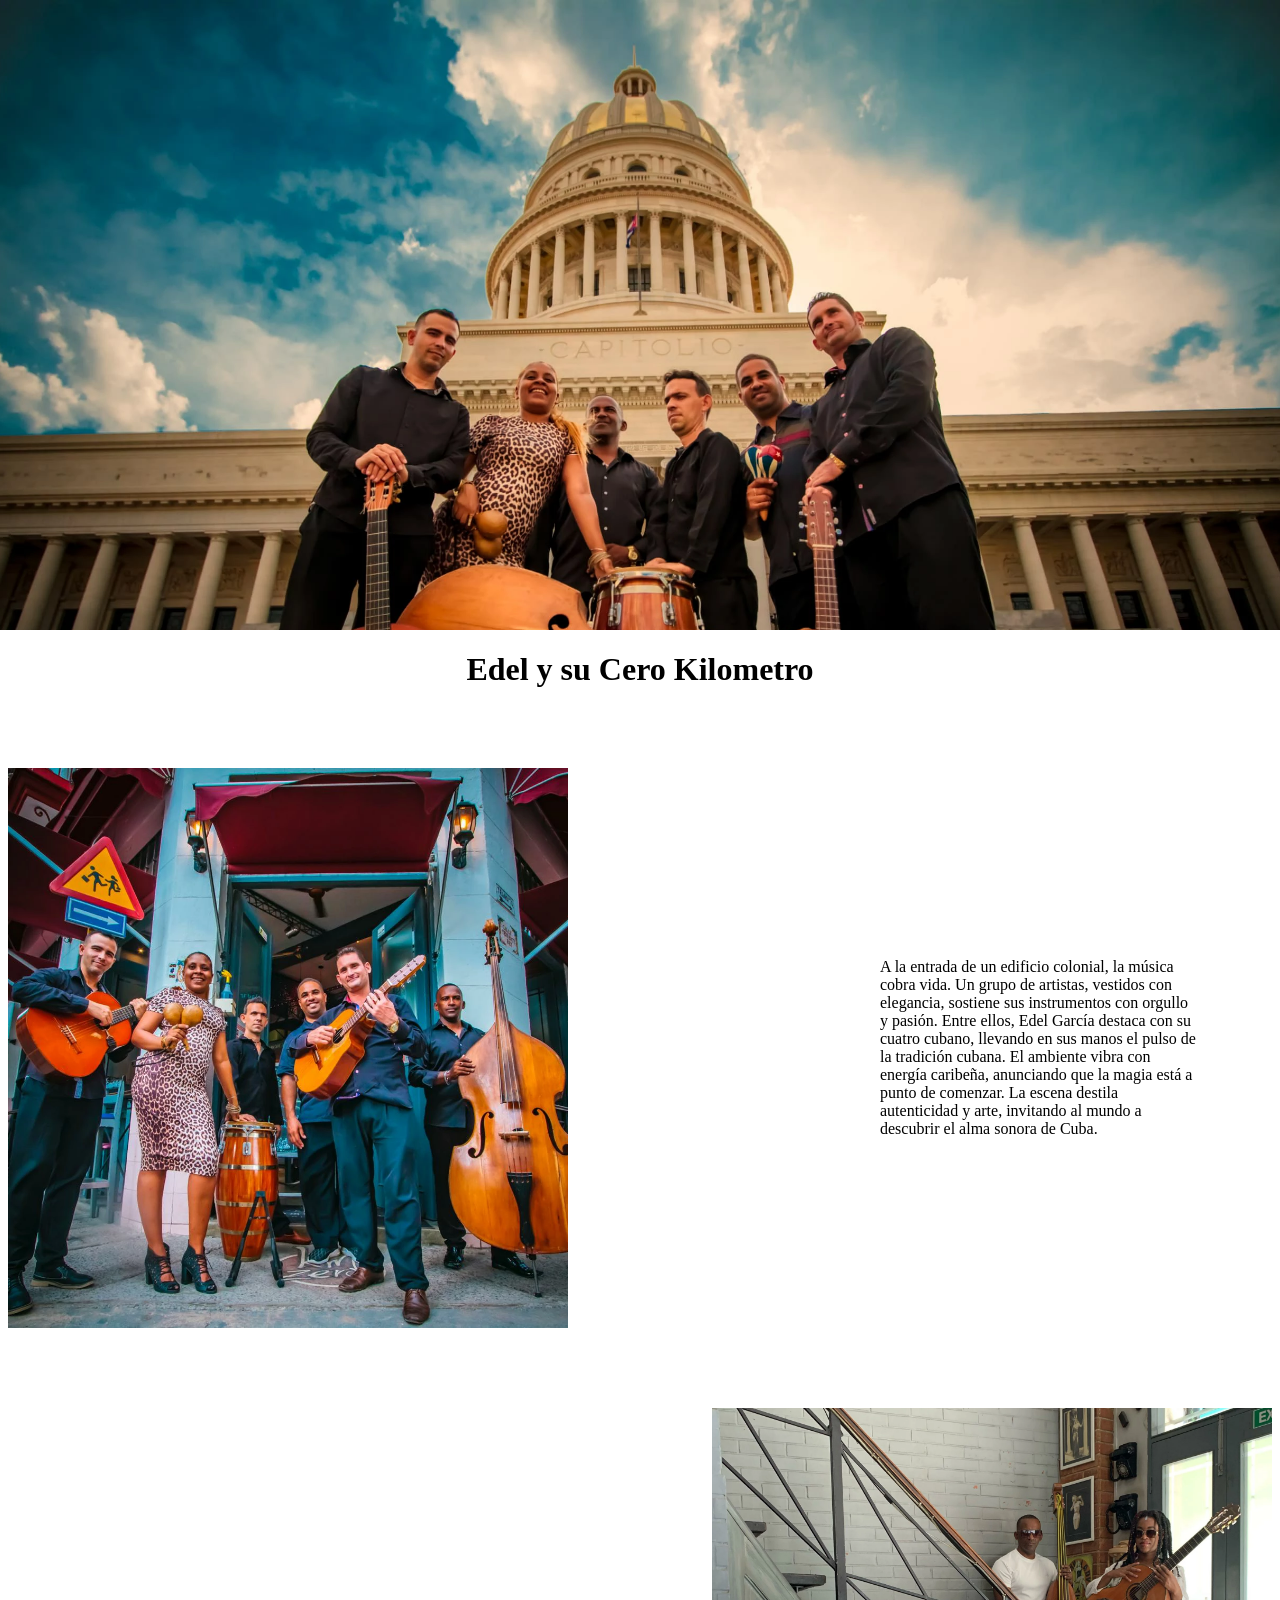
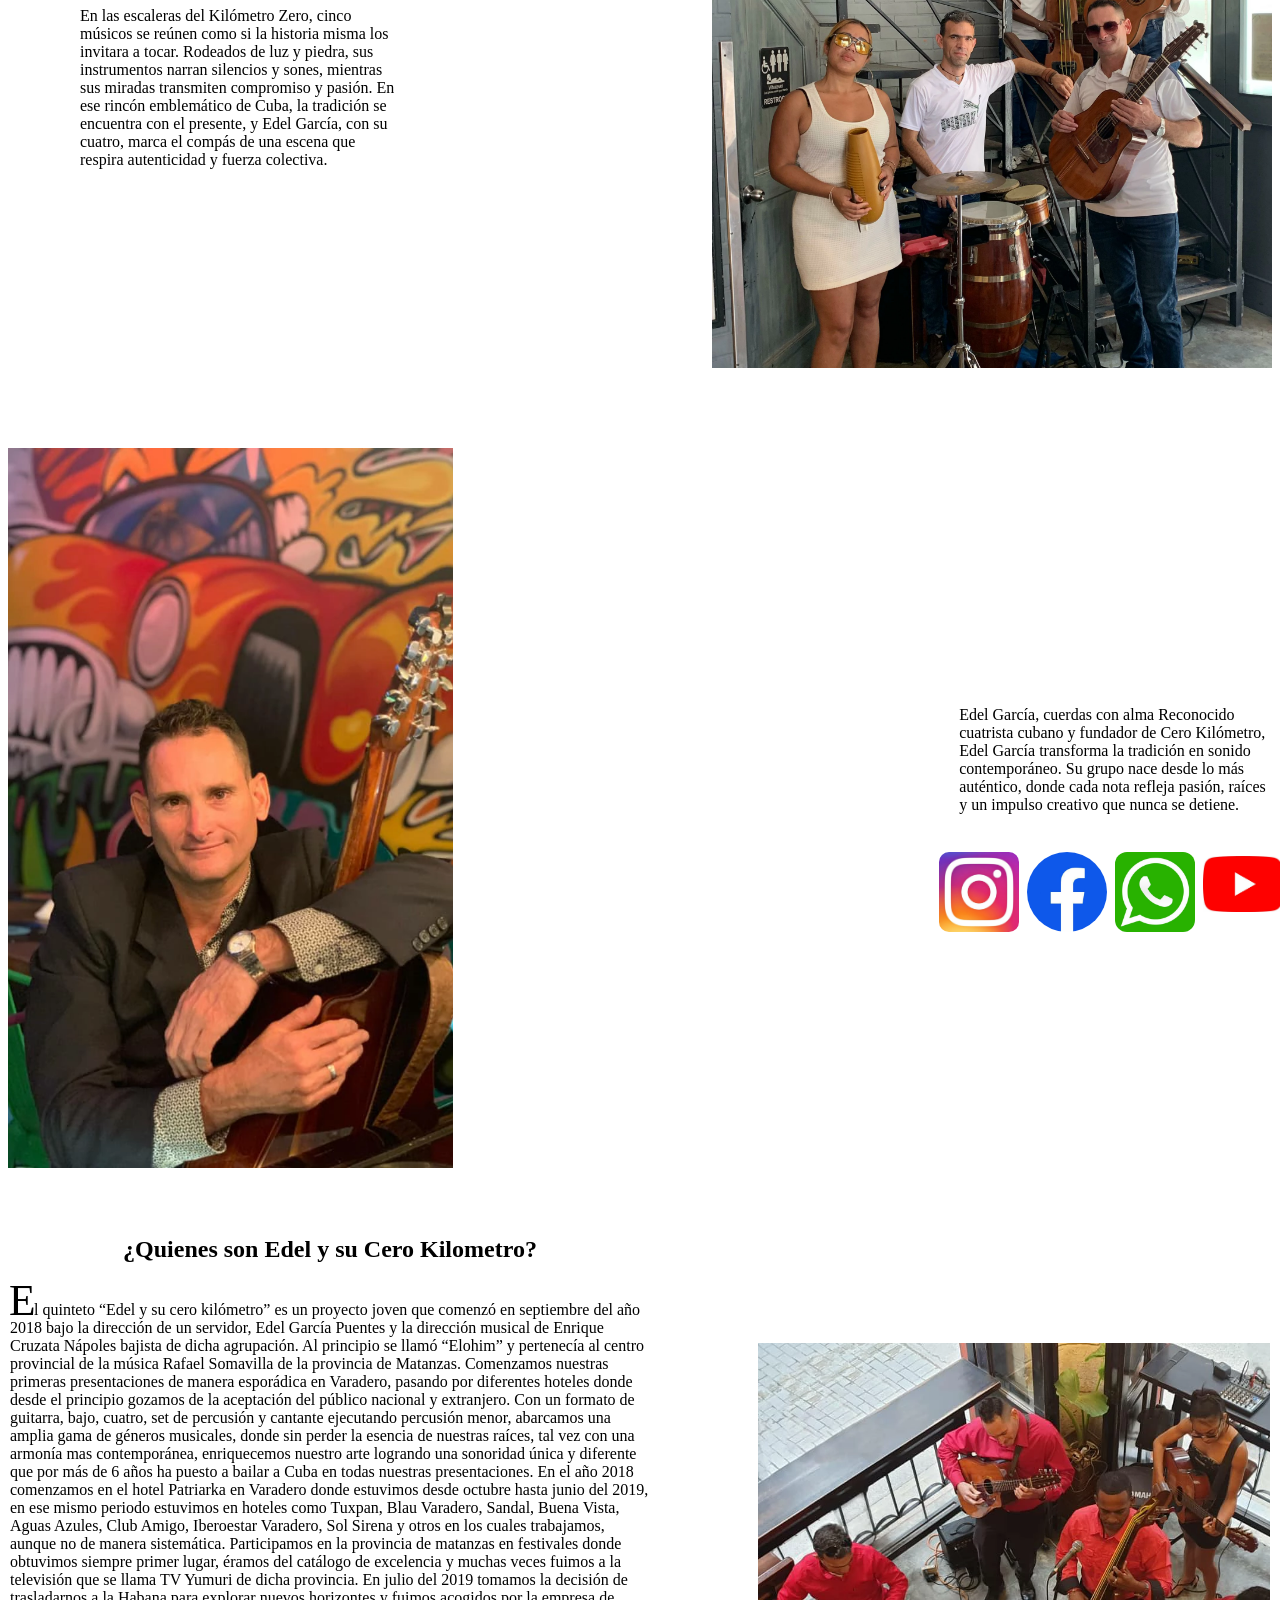
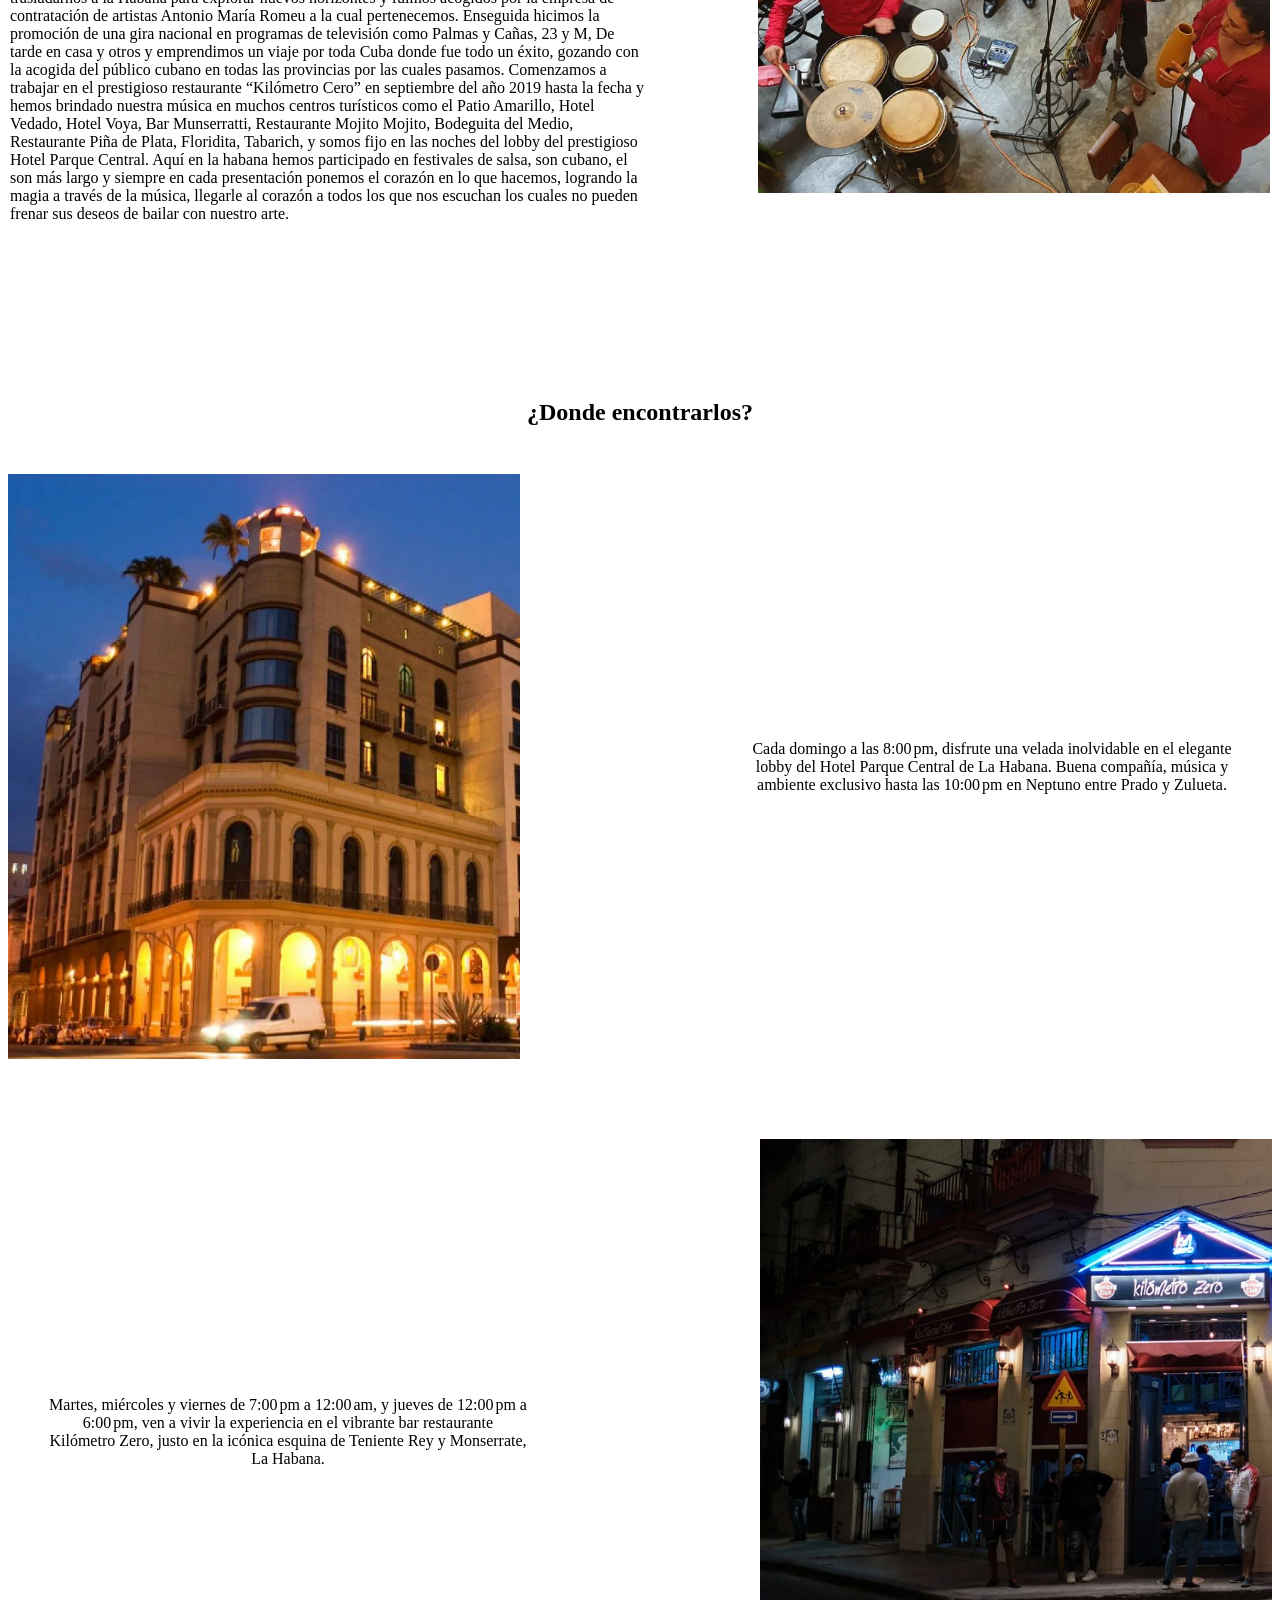
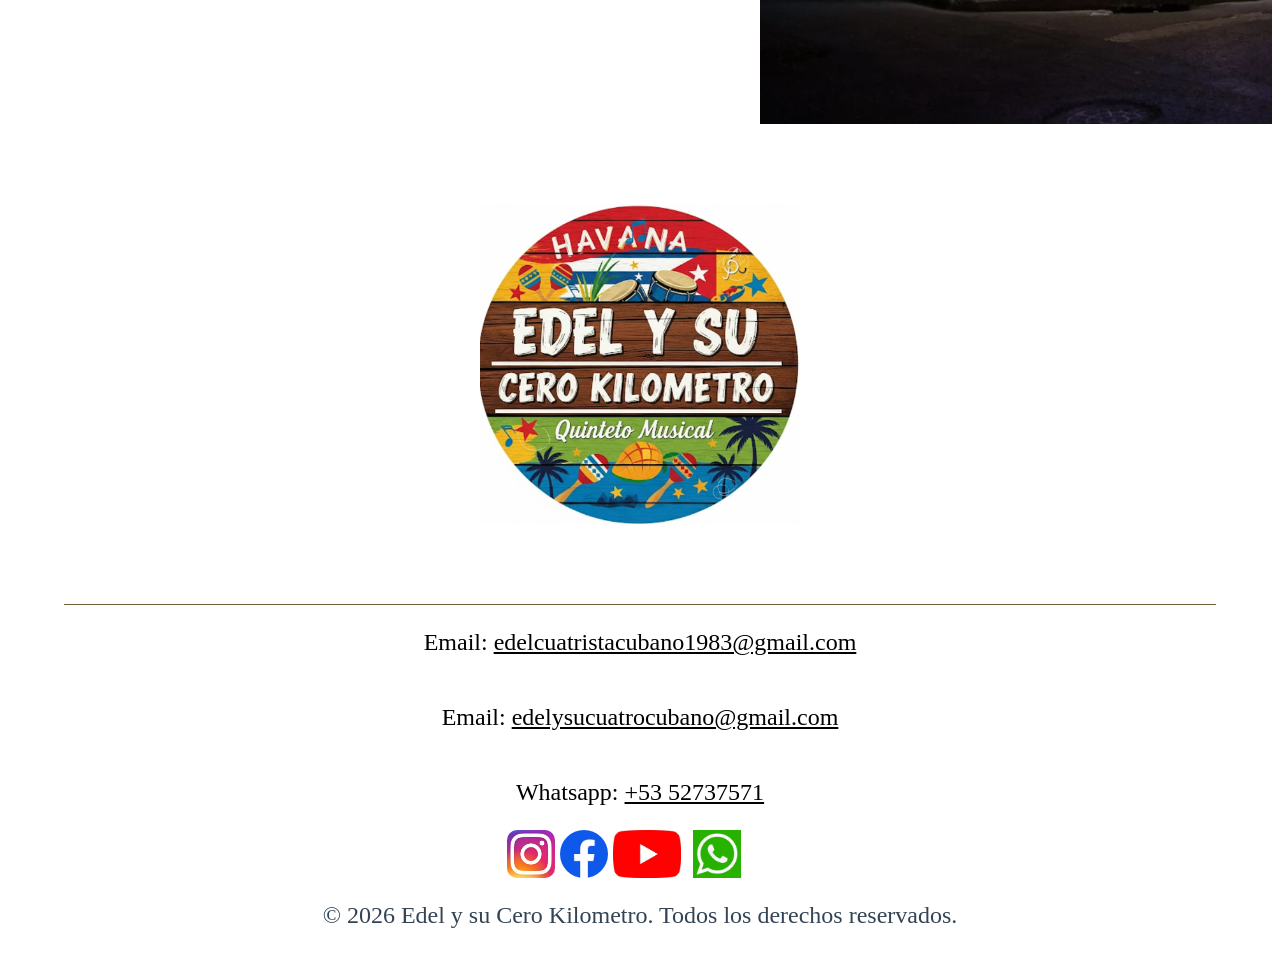
<file: index.html>
<!DOCTYPE html>
<html lang="es">
<head>

    <!--metatacs-->
    <meta charset="UTF-8">
    <meta name="viewport" content="width=device-width, initial-scale=1.0">
    <meta name="kaywords" content="edel garcia, musica cubana, grupos de son en la habana, son, cuatro puertorriqueño"> 
    <meta name="description" content="dscubre el sabor de la musica cubana con el quinteto 'Edel y su Cero Kilomtro', la dulsura cubana y el sonido de su cuatro cubano te esperan">
    <meta name="author" content="Mauurizio Gomez Valle">
    <meta name="google-site-verification" content="XVUrPb_0q8X_tXNBTZmoWe_uDsFW1OQ0R6S843bpCRQ" />

    <meta property="og:title" content="Edel y su Cero Kilometro">
    <meta property="og:description" content="Aprende sobre la historia musical de Edel y su Cero Kilometro">
    <meta property="og:image" content="archivos/logo.webp">
    <meta property="og:url" content="https://edel-y-su-cero-kilometro.netlify.app">
    <meta property="og:type" content="website">
    <meta property="og:site_name" content="Edel y su cero Kilometro">
    <!--metatacs end-->

    <link rel="preload" href="styles.css" as="style">
    <link rel="stylesheet" href="styles.css">
    <link rel="icon" href="archivos/logo.webp">
    <title>Edel y su Cero Kilometro</title>
</head>
<body>
    
    <!--Creando el header-->

    <header>
        <div class="portada"></div>
        <h1>Edel y su Cero Kilometro</h1>
    </header>

    <!--Header ends-->

    <!--Primera imagen-->

    <section class="primera-imagen_container">
        <div class="primera-imagen" aria-label="edel y su grupo delante de un edificio colonial" role="img"></div>
        <article class="primera-imagen__text">
            <p>A la entrada de un edificio colonial, la música cobra vida. Un grupo de artistas, vestidos con elegancia, sostiene sus instrumentos con orgullo y pasión. Entre ellos, Edel García destaca con su cuatro cubano, llevando en sus manos el pulso de la tradición cubana. El ambiente vibra con energía caribeña, anunciando que la magia está a punto de comenzar. La escena destila autenticidad y arte, invitando al mundo a descubrir el alma sonora de Cuba.</p>
        </article>
    </section>
    

    <!--Primera imagen ends-->

    <!--Segunda imagen-->

    <section class="segunda-imagen">
        <div class="segunda-imagen__text">
            <p>
            En las escaleras del Kilómetro Zero, cinco músicos se reúnen como si la historia misma los invitara a tocar. Rodeados de luz y piedra, sus instrumentos narran silencios y sones, mientras sus miradas transmiten compromiso y pasión. En ese rincón emblemático de Cuba, la tradición se encuentra con el presente, y Edel García, con su cuatro, marca el compás de una escena que respira autenticidad y fuerza colectiva.
            </p>
        </div>
        <div class="segunda-imagen__image" aria-label="edel y su grupo en las escaleras del kilometro Zero" role="img" ></div>
    </section>

    <!--segunda imagen ends-->

    <!--Fundador-->

    <section class="fundador">
        <div class="fundador-content" aria-label="edel Garcia fundador del grupo musical cubano 'Edel y su Cero Kilometro'" role="img" ></div>
        <section id="fundador-informacion">
            <p class="fundador__text">
                    Edel García, cuerdas con alma  
                    Reconocido cuatrista cubano y fundador de Cero Kilómetro, Edel García transforma la tradición en sonido contemporáneo. Su grupo nace desde lo más auténtico, donde cada nota refleja pasión, raíces y un impulso creativo que nunca se detiene.
                </p>
            <div class="fundador-redes">
                <a href="https://www.instagram.com/cerokilometro2018?igsh=YzRuZmR6eDR3a2Zr" class="instagram" target="_blank"><div class="red1 a1" aria-label="sigenos en instagram" role="img" ></div></a>
                <a href="https://www.facebook.com/share/15iEJD7Ddt/" target="_blank"><div class="red2 a1" aria-label="sigenos en facebook" role="img" ></div></a>
                <a href="https://wa.me/5352737571" target="_blank"><div class="red3 a1" aria-label="contactanos via Whatsapp" role="img" ></div></a>
                <a href="https://youtube.com/@edelgarcia?si=esNxHtvq1Yoroqe7" class="youtube" target="_blank"><div class="red4 a1" aria-label="sigenos en youtube" role="img" ></div></a>
            </div>
        </section>
    </section> 

    <!--fundador end-->

    <!--curriculum-->

    <article class="curriculum">
        <div class="curriculum-text">
            <h2>¿Quienes son Edel y su Cero Kilometro?</h2>
            <p class="curriculum-text__content">El quinteto “Edel y su cero kilómetro” es un proyecto joven que comenzó en septiembre del año 2018 bajo la dirección de un servidor, Edel García Puentes y la dirección musical de Enrique Cruzata Nápoles bajista de dicha agrupación. Al principio se llamó “Elohim” y pertenecía al centro provincial de la música Rafael Somavilla de la provincia de Matanzas. Comenzamos nuestras primeras presentaciones de manera esporádica en Varadero, pasando por diferentes hoteles donde desde el principio gozamos de la aceptación del público nacional y extranjero. Con un formato de guitarra, bajo, cuatro, set de percusión y cantante ejecutando percusión menor, abarcamos una amplia gama de géneros musicales, donde sin perder la esencia de nuestras raíces, tal vez con una armonía mas contemporánea, enriquecemos nuestro arte logrando una sonoridad única y diferente que por más de 6 años ha puesto a bailar a Cuba en todas nuestras presentaciones. En el año 2018 comenzamos en el hotel Patriarka en Varadero donde estuvimos desde octubre hasta junio del 2019, en ese mismo periodo estuvimos en hoteles como Tuxpan, Blau Varadero, Sandal, Buena Vista, Aguas Azules, Club Amigo, Iberoestar Varadero, Sol Sirena y otros en los cuales trabajamos, aunque no de manera sistemática. Participamos en la provincia de matanzas en festivales donde obtuvimos siempre primer lugar, éramos del catálogo de excelencia y muchas veces fuimos a la televisión que se llama TV Yumuri de dicha provincia. En julio del 2019 tomamos la decisión de trasladarnos a la Habana para explorar nuevos horizontes y fuimos acogidos por la empresa de contratación de artistas Antonio María Romeu a la cual pertenecemos. Enseguida hicimos la promoción de una gira nacional en programas de televisión como Palmas y Cañas, 23 y M, De tarde en casa y otros y emprendimos un viaje por toda Cuba donde fue todo un éxito, gozando con la acogida del público cubano en todas las provincias por las cuales pasamos. Comenzamos a trabajar en el prestigioso restaurante “Kilómetro Cero” en septiembre del año 2019 hasta la fecha y hemos brindado nuestra música en muchos centros turísticos como el Patio Amarillo, Hotel Vedado, Hotel Voya, Bar Munserratti, Restaurante Mojito Mojito, Bodeguita del Medio, Restaurante Piña de Plata, Floridita, Tabarich, y somos fijo en las noches del lobby del prestigioso Hotel Parque Central. Aquí en la habana hemos participado en festivales de salsa, son cubano, el son más largo y siempre en cada presentación ponemos el corazón en lo que hacemos, logrando la magia a través de la música,  llegarle al corazón a todos los que nos escuchan los cuales no pueden frenar sus deseos de bailar con nuestro arte.</p>
        </div>
        <div class="curriculum-image" aria-label="grupo Edel y su cero kilometro tocando felizmente en el bar restaurante kilometro zero" role="img" ></div>
    </article>
    <!--curriculum end-->

    <!--donde encontrarlos-->

    <section class="donde-encontrarlos">
        <h2>¿Donde encontrarlos?</h2>
        <div class="lugar-1">
            <div class="donde-encontrarlos__image1" aria-label="imagen del p`restigioso hotel parque central de la habana " role="img" ></div>
            <div class="donde-encontrarlos__text1">Cada domingo a las 8:00 pm, disfrute una velada inolvidable en el elegante lobby del Hotel Parque Central de La Habana. Buena compañía, música y ambiente exclusivo hasta las 10:00 pm en Neptuno entre Prado y Zulueta.</div>
        </div>

        <div class="lugar-2">
            <div class="donde-encontrarlos__image2" role="img" aria-label="imagen del bar restaurante kilometro zero" ></div>
            <div class="donde-encontrarlos__text2">Martes, miércoles y viernes de 7:00 pm a 12:00 am, y jueves de 12:00 pm a 6:00 pm, ven a vivir la experiencia en el vibrante bar restaurante Kilómetro Zero, justo en la icónica esquina de Teniente Rey y Monserrate, La Habana.</div>
        </div>
    </section>

    <!--donde encontrarlos end-->

    <!--logotipo-->

    <a href="https://youtube.com/@edelgarcia?si=esNxHtvq1Yoroqe7" target="_blank"><div class="logotipo" aria-label="logo q identifica al grupo edel y su cero kilometro" role="img" ></div></a>

    <!--logotipo end-->

    <!--footer-->

    <footer>
        <div class="contacto">
            <p class="gmail bad_font">Email: <a href="mailto:edelcuatristacubano1983@gmail.com" target="_blank">edelcuatristacubano1983@gmail.com</a></p>
            <p class="gmail bad_font">Email: <a href="mailto:edelysucuatrocubano@gmail.com" target="_blank">edelysucuatrocubano@gmail.com</a></p>
            <p>Whatsapp: <a href="https://wa.me/5352737571" target="_blank">+53 52737571</a></p>
        </div>
        <div class="social-media">
            <a href="https://www.instagram.com/cerokilometro2018?igsh=YzRuZmR6eDR3a2Zr" target="_blank"><div class="instagram-social-media a1" aria-label="siguenos en instagram" role="img" ></div></a>
            <a href="https://www.facebook.com/share/15iEJD7Ddt/" target="_blank"><div class="faceboock a1" aria-label="siguenos en facebook" role="img"></div></a>
            <a href="https://youtube.com/@edelgarcia?si=esNxHtvq1Yoroqe7" target="_blank"><div class="youtube-social-media a1" aria-label="siguenos en youtube" role="img" ></div></a>
            <a href="https://wa.me/5352737571" target="_blank"><div class="whatsapp-social-media a1" aria-label="contactanos via Whatsapp" role="img"></div></a>
        </div>
        <p class="copyrigth">© <span id="year"></span> Edel y su Cero Kilometro. Todos los derechos reservados.</p>
    </footer>

    <!-- Creando un script para automatizar la fecha en el footer -->
    <script defer>
        const hoy = new Date();
        const añoActual = hoy.getFullYear();

        const copyrigth = document.getElementById("year");
        copyrigth.textContent = añoActual;
    </script>
</body>
</html>
</file>
<file: styles.css>
body{
    margin: 0;
    padding: 0;
    height: 500dvh;
    --color-segundario: #d9b28f;
    scroll-behavior: smooth;
}

*{
    box-sizing: border-box;
}

.portada{
    height: clamp(5dvh,70dvh,80dvh);
    width: 100%;
    background-image: url(archivos/portada.webp);
    background-repeat: no-repeat;
    background-position: center;
    background-size: cover;
    background-attachment: fixed;
}


h1{
    text-align: center;
    margin-bottom: 5rem;
}

/* primera imagen y su  descripcion*/

.primera-imagen{
    background-image: url(archivos/son.webp);
    width: clamp(5rem,35rem,60rem);
    height: clamp(5rem,35rem,60rem) ;
    background-position: center;
    background-repeat: no-repeat;
    background-size: cover;
    margin-left: .5rem;
    overflow: hidden;
}

.primera-imagen_container{
    display: flex;
    flex-direction: row;
    justify-content: space-between;
    flex-wrap: wrap;
}

.primera-imagen__text{
    justify-self: right;
    width: clamp(3rem,20rem,30rem);
    margin-right: 5rem;
    align-self: center;
}

@media screen and (max-width: 1064px) {
    .primera-imagen{
        height: clamp(5rem,35rem,40rem);
        width: 100%;
        margin: auto;
    }

    .primera-imagen__text{
        width: 100%;
        text-align: center;
        padding: 5px;
        margin-right: 0;
    }
}

/* primera imagen ends */

/*segunda imagen*/

.segunda-imagen{
    display: flex;
    justify-content: space-between;
    flex-direction: row;
    margin-top: 5rem;
    overflow: hidden;
}

.segunda-imagen__image{
    background-image: url(archivos/grupo.webp);
    width: clamp(5rem,35rem,60rem);
    height: clamp(5rem,35rem,60rem) ;
    background-position: center;
    background-repeat: no-repeat;
    background-size: cover;
    justify-self: end;
    margin-right: .5rem;
}

.segunda-imagen__text{
    justify-self: left;
    width: clamp(3rem,20rem,30rem);
    margin-left: 5rem;
    align-self: center;
}

@media screen and (max-width: 1064px) {

    .segunda-imagen{
        flex-direction: column-reverse;
    }

    .segunda-imagen__image{
        height: clamp(5rem,35rem,40rem);
        width: 100%;
        margin: 0;
    }

    .segunda-imagen__text{
        width: 100%;
        text-align: center;
        padding: 5px;
        margin-left: 0;
    }
}

/*segunda imagen end*/

/*Fundador*/

.fundador{
    display: flex;
    flex-direction: row;
    justify-content: space-between;
    margin-top: 5rem;
    overflow: hidden;
}

.fundador-content{
    margin-left: .5rem;
    background-image: url(archivos/fundador.webp);
    height: clamp(5rem,45rem,60rem) ;
    width: clamp(10rem,60rem,70rem);
    margin-bottom: 3rem;
    background-repeat: no-repeat;
    background-position: center;
    background-size: cover;
    align-content: center;
    color: #fff;
}

.fundador__text{
    padding: 10px;
    text-align: start;
    width: 40%;
}

.red1{
    background-image: url(archivos/instagram_icon.webp);
    background-size: contain;
    height: 5rem;
    width: 5rem;
    margin-right: .5rem;
    border-radius: 10px;
    overflow: hidden;
    margin-bottom: 3rem;
    margin-top: .5rem;
}

.red2{
    background-image: url(archivos/faceboock_icon.webp);
    background-size: contain;
    height: 5rem;
    width: 5rem;
    margin-right: .5rem;
    margin-top: .5rem;
    border-radius: 50%;
    overflow: hidden;
    margin-bottom: 3rem;
}

.red3{
    background-image: url(archivos/logo_whatsapp.webp);
    background-size: contain;
    height: 5rem;
    width: 5rem;
    margin-right: .5rem;
    margin-top: .5rem;
    border-radius: 15%;
    overflow: hidden;
    margin-bottom: 3rem;
}

.red4{
    background-image: url(archivos/youtube_icon.webp);
    background-size: contain;
    height: 5rem;
    width: 5rem;
    margin-right: .5rem;
    margin-top: 1rem;
    border-radius: 10px;
    background-repeat: no-repeat;
    overflow: hidden;
    margin-bottom: 3rem;
}

.fundador-redes{
    display: flex;
    align-items: center;
    justify-content: center;
    width: 40%;
}

#fundador-informacion{
    display: flex;
    flex-direction: column;
    justify-content: center;
    align-content: center;
    align-items: end;
}

@media screen and (max-width: 1064px) {
    .fundador{
        flex-direction: column;
        overflow: hidden;
    }

    .fundador__text{
        padding: 0;
    }

    .fundador-content{
        width: 100%;
        margin-left: 0;
        height: clamp(5rem,35rem,40rem);
        align-content: start;
    }

    .fundador-redes{
        display: flex;
        justify-content: center;
        align-content: center;
    }

    #fundador-informacion{
        align-items: center;
    }

    #fundador-informacion p{
        width: 100%;
        text-align: center;
        margin-bottom: 3rem;
    }
}

/*fundador end*/

/* curriculum*/

.curriculum{
    justify-content: space-between;
    display: flex;
    width: 100%;
    overflow: hidden;
}

.curriculum-text{
    width: 50%;
    align-self: center;  
    margin-left: 10px;
    margin-bottom: 5rem;
}

.curriculum-image{
    background-image: url(archivos/curriculum-image.webp);
    width: clamp(20vw,45vw,40vw);
    height: clamp(20vh,50vh,60vh);
    align-self: center;
    background-repeat: no-repeat;
    background-size: cover;
    margin-right: 10px;
}

h2{
    text-align: center;
}

.curriculum-text__content::first-letter{
    initial-letter: 2 1;
}

@media screen and (max-width: 1064px) {
    .curriculum{
        display: block;
    }

    .curriculum-text{
        width: 100%;
    }

    .curriculum-text__content{
        margin-right: 10px;
    }

    .curriculum-image{
        width: 100%;
        height: clamp(20vw,60vw,70vw)
    }

    .curriculum-text__content::first-letter{
        initial-letter:normal;
    }
}

/*curriculum end*/

/*donde encontrarlos*/

/*parque central*/
.donde-encontrarlos{
    margin-top: 5rem;
}

.donde-encontrarlos__image1{
    width: clamp(20vw,45vw,40vw);
    height: clamp(20vh,65vh,70vh);
    background-image: url(archivos/parque_central.webp);
    background-size: cover;
    background-repeat: no-repeat;
    margin-left: .5rem;
}

.donde-encontrarlos__text1{
    width: clamp(10rem,30rem,40rem);
    justify-self: center;
    align-self: center;
    text-align: center;
    margin-right: 3rem;
}

.lugar-1{
    display: flex;
    justify-content: space-between;
    margin-top: 3rem;
    overflow: hidden;
}

@media screen and (max-width: 1064px){
    .lugar-1{
        flex-direction: column;
    }

    .donde-encontrarlos__text1{
        width: 100%;
        margin: 0;
        padding: 5px;
    }

    .donde-encontrarlos__image1{
        width: 100%;
        margin-left: 0;
    }
}

/*parque central end*/

/*km cero*/

.lugar-2{
    margin-top: 5rem;
    display: flex;
    flex-direction: row-reverse;
    justify-content: space-between;
    overflow: hidden;
}

.donde-encontrarlos__image2{
    width: clamp(20vw,45vw,40vw);
    height: clamp(20vh,65vh,70vh);
    background-image: url(archivos/kilometro_cero.webp);
    background-size: cover;
    background-repeat: no-repeat;
    margin-right: .5rem;
    overflow: hidden;
}

.donde-encontrarlos__text2{
    width: clamp(10rem,30rem,40rem);
    justify-self: center;
    align-self: center;
    text-align: center;
    margin-left: 3rem;
}

@media screen and (max-width: 1064px){
    .lugar-2{
        flex-direction: column;
    }

    .donde-encontrarlos__text2{
        width: 100%;
        margin: 0;
        padding: 5px;
    }

    .donde-encontrarlos__image2{
        width: 100%;
    }
}

/*km cero end*/

/*donde encontrarlos end*/

/*logotipo*/

.logotipo{
    background-image: url(archivos/logotipo.webp);
    background-repeat: no-repeat;
    background-size: cover;
    width: 20rem;
    height: 20rem;
    justify-self: center;
    align-self: center;
    margin: auto;
    margin-top: 5rem;
    transition: transform 1s ease;
}

/*logotipo end*/

/*footer*/

footer{
    margin: auto;
    margin-top: 5rem;
    width: 90%;
    border-top: #755a3cff solid 1px;
    justify-self: center;
    font-size: 1.5rem;
    display: flex;
    flex-direction: column;
}

.contacto{
    display: flex;
    flex-direction: column;
    justify-content: center;
    align-items: center;
}

a{
    color: #000;
}

.social-media{
    display: flex;
    align-content: center;
    justify-content: center;
}

.instagram-social-media{
    width: 3rem;
    height: 3rem;
    background-image: url(archivos/instagram_icon.webp);
    background-repeat: no-repeat;
    background-size: cover;
    border-radius: 10px;
    margin-right: 5px;
    padding: 5px;
}

.faceboock{
    width: 3rem;
    height: 3rem;
    background-image: url(archivos/faceboock_icon.webp);
    background-repeat: no-repeat;
    background-size: cover;
    border-radius: 50%;
    margin-right: 5px;
    padding: 5px;
}

.youtube-social-media{
    width: 5rem;
    height: 3rem;
    background-image: url(archivos/youtube_icon.webp);
    background-repeat: no-repeat;
    background-size: contain;
    padding: 5px;
}

.whatsapp-social-media{
    width: 5rem;
    height: 3rem;
    background-image: url(archivos/logo_whatsapp.webp);
    background-repeat: no-repeat;
    background-size: contain;
    padding: 5px;
}

@media screen and (max-width: 1064px){
    .gmail{
        font-size: 20px;
    }

    .bad_font{
        font-size: 15px;
    }

    .copyrigth{
        font-size: 10px;
    }
}

/*footer end*/

/*animaciones*/

.primera-imagen:hover , .segunda-imagen__image:hover , .fundador-content:hover , .donde-encontrarlos__image1:hover ,.curriculum-image:hover ,.donde-encontrarlos__image2:hover{
    transform: scale(1.04);
}

.primera-imagen , .segunda-imagen__image , .fundador-content , .donde-encontrarlos__image1 ,.curriculum-image ,.donde-encontrarlos__image2{
    transition: transform 1s ease;
}


.red1:hover,.red2:hover,.red3:hover,.red4:hover{
    transform: scale(1.08);
}

.a1:hover{
    transform: scale(1.08);
}

.copyrigth{
    text-align: center;
    border-top: 5rem;
    color: #345;
}

.logotipo:hover{
    transform: scale(1.08);
}

@media screen and (max-width: 1064px){
    .copyrigth{
        font-size: 10px;
    }
}

@media screen and (max-width: 1064px){

    .donde-encontrarlos__image1:hover,.donde-encontrarlos__image2:hover,.fundador-content:hover{
        transform: none;
    }
}
</file>
